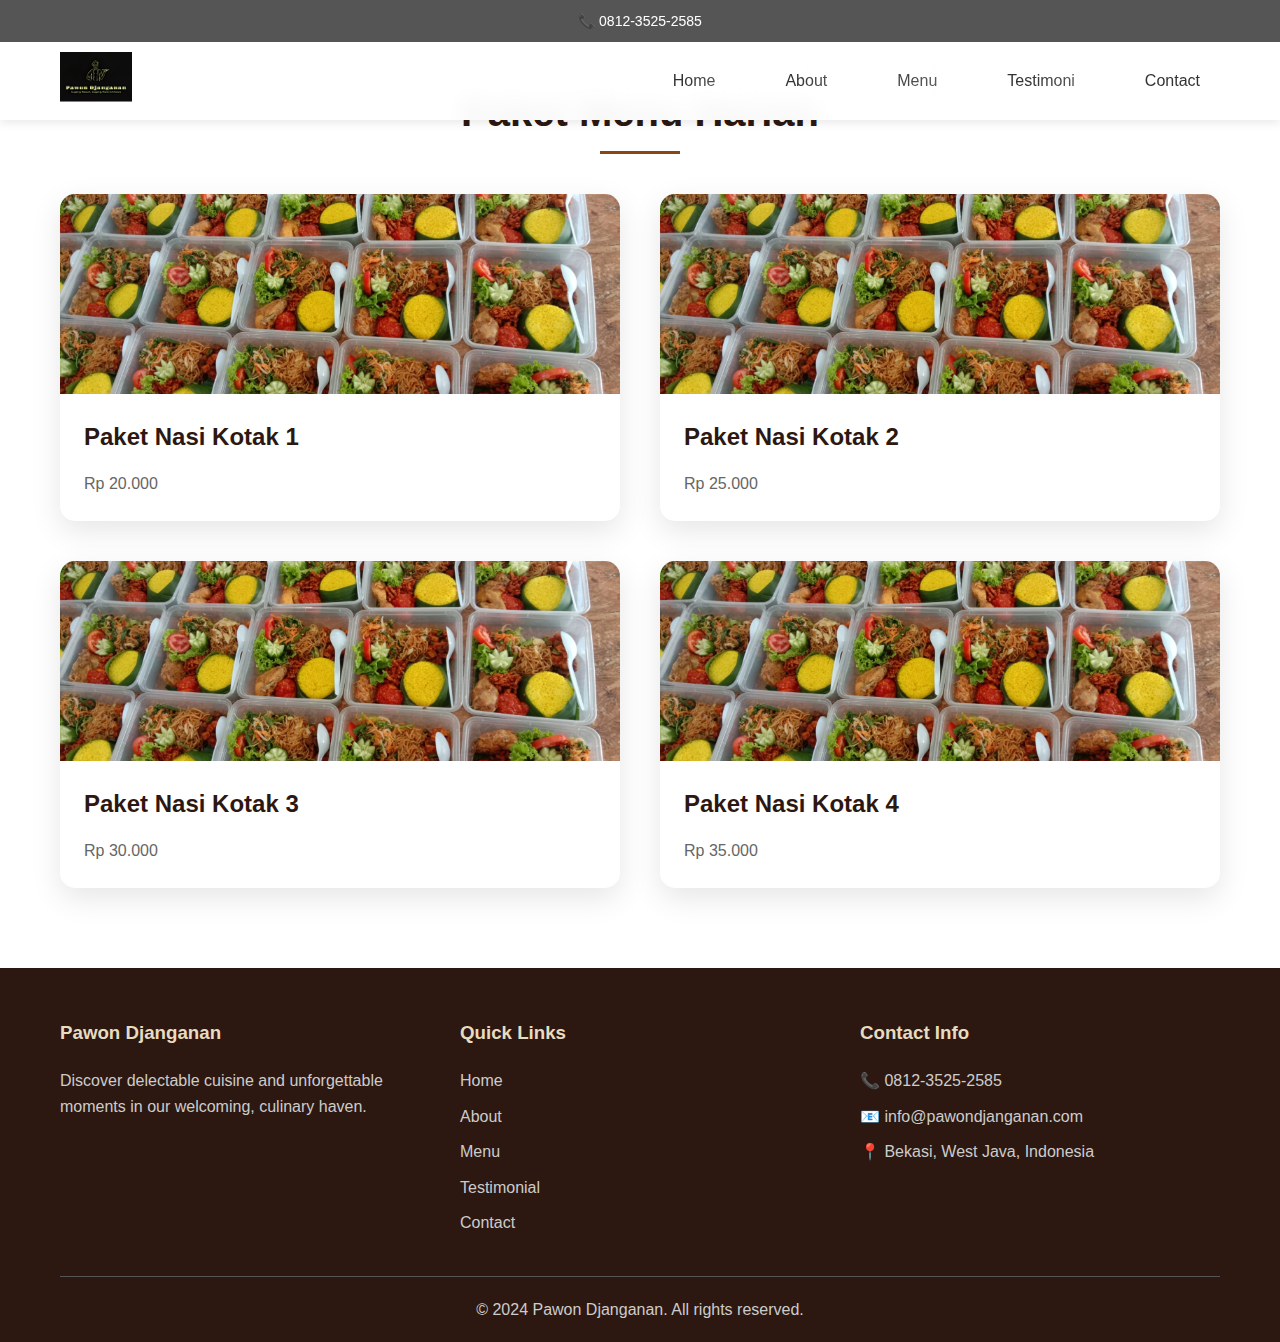
<file: paketharian.html>
<!DOCTYPE html>
<html lang="id">
<head>
    <meta charset="UTF-8">
    <meta name="viewport" content="width=device-width, initial-scale=1.0">
    <title>Pawon Djanganan - Best Food for Your Taste</title>
    <link rel="stylesheet" href="styles.css">
</head>
<body>
    <!-- Header -->
    <header class="header">
        <div class="contact-bar">
            <span>📞 0812-3525-2585</span>
        </div>
        <nav class="navbar">
            <div class="nav-container">
                <div class="logo">
                    <img src="Pawon Djanganan Logo[1] 1.png">
                </div>
                <ul class="nav-menu">
                    <li><a href="index.html" class="nav-link">Home</a></li>
                    <li><a href="index.html" class="nav-link">About</a></li>
                    <li><a href="index.html" class="nav-link">Menu</a></li>
                    <li><a href="index.html" class="nav-link">Testimoni</a></li>
                    <li><a href="index.html" class="nav-link">Contact</a></li>
                </ul>
                <div class="hamburger">
                    <span></span>
                    <span></span>
                    <span></span>
                </div>
            </div>
        </nav>
    </header>
    <!-- Menu Section -->
    <section id="menu" class="menu">
    <div class="container">
        <h2 class="section-title">Paket Menu Harian</h2>
        <div class="menu-grid">
            <a href="paketharian1.html" class="menu-item"> <!-- Wrap the item in an anchor tag -->
                <div class="menu-image">
                    <img src="Nasi Kotak.jpg" alt="Nasi Kotak">
                </div>
                <div class="menu-content">
                    <h3>Paket Nasi Kotak 1</h3>
                    <p>Rp 20.000</p>
                </div>
            </a>
            <a href="paketharian2.html" class="menu-item"> <!-- Wrap the item in an anchor tag -->
                <div class="menu-image">
                    <img src="Nasi Kotak.jpg" alt="Nasi Bowl">
                </div>
                <div class="menu-content">
                    <h3>Paket Nasi Kotak 2</h3>
                    <p>Rp 25.000</p>
                </div>
            </a>
            <a href="paketharian3.html" class="menu-item"> <!-- Wrap the item in an anchor tag -->
                <div class="menu-image">
                    <img src="Nasi Kotak.jpg" alt="Nasi Bowl">
                </div>
                <div class="menu-content">
                    <h3>Paket Nasi Kotak 3</h3>
                    <p>Rp 30.000</p>
                </div>
            </a>
            <a href="paketharian4.html" class="menu-item"> <!-- Wrap the item in an anchor tag -->
                <div class="menu-image">
                    <img src="Nasi Kotak.jpg" alt="Nasi Bowl">
                </div>
                <div class="menu-content">
                    <h3>Paket Nasi Kotak 4</h3>
                    <p>Rp 35.000</p>
                </div>
            </a>
        </div>
    </div>
    </section>
    <!-- Footer -->
    <footer class="footer">
        <div class="container">
            <div class="footer-content">
                <div class="footer-section">
                    <h3>Pawon Djanganan</h3>
                    <p>Discover delectable cuisine and unforgettable moments in our welcoming, culinary haven.</p>
                </div>
                <div class="footer-section">
                    <h3>Quick Links</h3>
                    <ul>
                        <li><a href="#home">Home</a></li>
                        <li><a href="#about">About</a></li>
                        <li><a href="#menu">Menu</a></li>
                        <li><a href="#testimonial">Testimonial</a></li>
                        <li><a href="#contact">Contact</a></li>
                    </ul>
                </div>
                <div class="footer-section">
                    <h3>Contact Info</h3>
                    <p>📞 0812-3525-2585</p>
                    <p>📧 info@pawondjanganan.com</p>
                    <p>📍 Bekasi, West Java, Indonesia</p>
                </div>
            </div>
            <div class="footer-bottom">
                <p>&copy; 2024 Pawon Djanganan. All rights reserved.</p>
            </div>
        </div>
    </footer>
    <script src="script.js"></script>
</body>
</html>
</file>
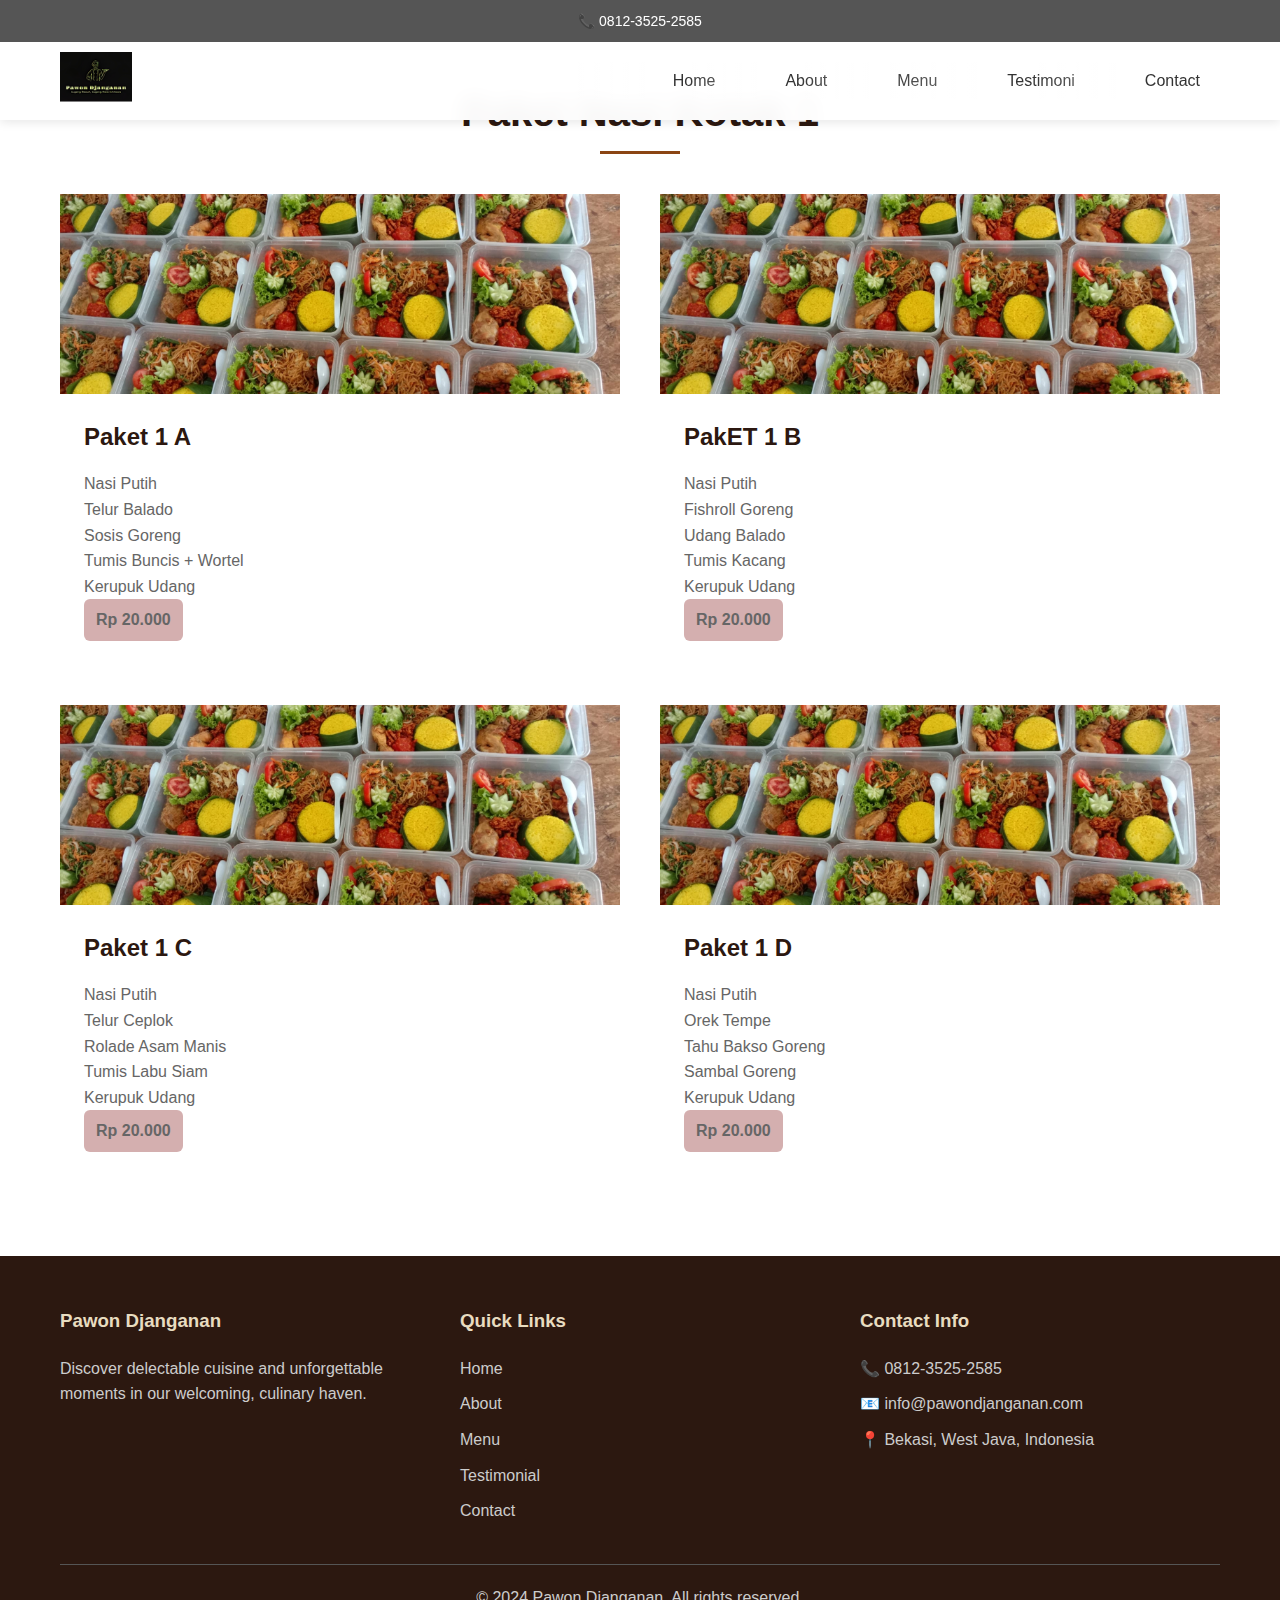
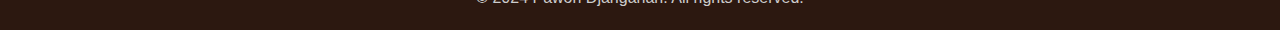
<file: paketharian1.html>
<!DOCTYPE html>
<html lang="id">
<head>
    <meta charset="UTF-8">
    <meta name="viewport" content="width=device-width, initial-scale=1.0">
    <title>Pawon Djanganan - Best Food for Your Taste</title>
    <link rel="stylesheet" href="styles.css">
</head>
<body>
    <!-- Header -->
    <header class="header">
        <div class="contact-bar">
            <span>📞 0812-3525-2585</span>
        </div>
        <nav class="navbar">
            <div class="nav-container">
                <div class="logo">
                    <img src="Pawon Djanganan Logo[1] 1.png">
                </div>
                <ul class="nav-menu">
                    <li><a href="index.html" class="nav-link">Home</a></li>
                    <li><a href="index.html" class="nav-link">About</a></li>
                    <li><a href="index.html" class="nav-link">Menu</a></li>
                    <li><a href="index.html" class="nav-link">Testimoni</a></li>
                    <li><a href="index.html" class="nav-link">Contact</a></li>
                </ul>
                <div class="hamburger">
                    <span></span>
                    <span></span>
                    <span></span>
                </div>
            </div>
        </nav>
    </header>

    <!-- Menu Section -->
    <section id="menu" class="menu">
    <div class="container">
        <h2 class="section-title">Paket Nasi Kotak 1</h2>
        <div class="menu-grid">
            <a> 
                <div class="menu-image">
                    <img src="Nasi Kotak.jpg" alt="Nasi Kotak">
                </div>
                <div class="menu-content">
                    <h3>Paket 1 A</h3>
                    <p>Nasi Putih<br>
                        Telur Balado<br>
                        Sosis Goreng<br>
                        Tumis Buncis + Wortel<br>
                        Kerupuk Udang
                    </p>
                    <p class="product-price">Rp 20.000</p>
                </div>
            </a>
            <a>
                <div class="menu-image">
                    <img src="Nasi Kotak.jpg" alt="Nasi Bowl">
                </div>
                <div class="menu-content">
                    <h3>PakET 1 B</h3>
                    <p>Nasi Putih<br>
                        Fishroll Goreng<br>
                        Udang Balado<br>
                        Tumis Kacang<br>
                        Kerupuk Udang
                    </p>
                    <p class="product-price">Rp 20.000</p>
                </div>
            </a>
            <a>
                <div class="menu-image">
                    <img src="Nasi Kotak.jpg" alt="Nasi Bowl">
                </div>
                <div class="menu-content">
                    <h3>Paket 1 C</h3>
                    <p>Nasi Putih<br>
                        Telur Ceplok<br>
                        Rolade Asam Manis<br>
                        Tumis Labu Siam<br>
                        Kerupuk Udang
                    </p>
                    <p class="product-price">Rp 20.000</p>
                </div>
            </a>
            <a>
                <div class="menu-image">
                    <img src="Nasi Kotak.jpg" alt="Nasi Bowl">
                </div>
                <div class="menu-content">
                    <h3>Paket 1 D</h3>
                    <p>Nasi Putih<br>
                        Orek Tempe<br>
                        Tahu Bakso Goreng<br>
                        Sambal Goreng<br>
                        Kerupuk Udang
                    </p>
                    <p class="product-price">Rp 20.000</p>
                </div>
            </a>
        </div>
    </div>
    </section>
    <!-- Footer -->
    <footer class="footer">
        <div class="container">
            <div class="footer-content">
                <div class="footer-section">
                    <h3>Pawon Djanganan</h3>
                    <p>Discover delectable cuisine and unforgettable moments in our welcoming, culinary haven.</p>
                </div>
                <div class="footer-section">
                    <h3>Quick Links</h3>
                    <ul>
                        <li><a href="#home">Home</a></li>
                        <li><a href="#about">About</a></li>
                        <li><a href="#menu">Menu</a></li>
                        <li><a href="#testimonial">Testimonial</a></li>
                        <li><a href="#contact">Contact</a></li>
                    </ul>
                </div>
                <div class="footer-section">
                    <h3>Contact Info</h3>
                    <p>📞 0812-3525-2585</p>
                    <p>📧 info@pawondjanganan.com</p>
                    <p>📍 Bekasi, West Java, Indonesia</p>
                </div>
            </div>
            <div class="footer-bottom">
                <p>&copy; 2024 Pawon Djanganan. All rights reserved.</p>
            </div>
        </div>
    </footer>
    <script src="script.js"></script>
</body>
</html>
</file>
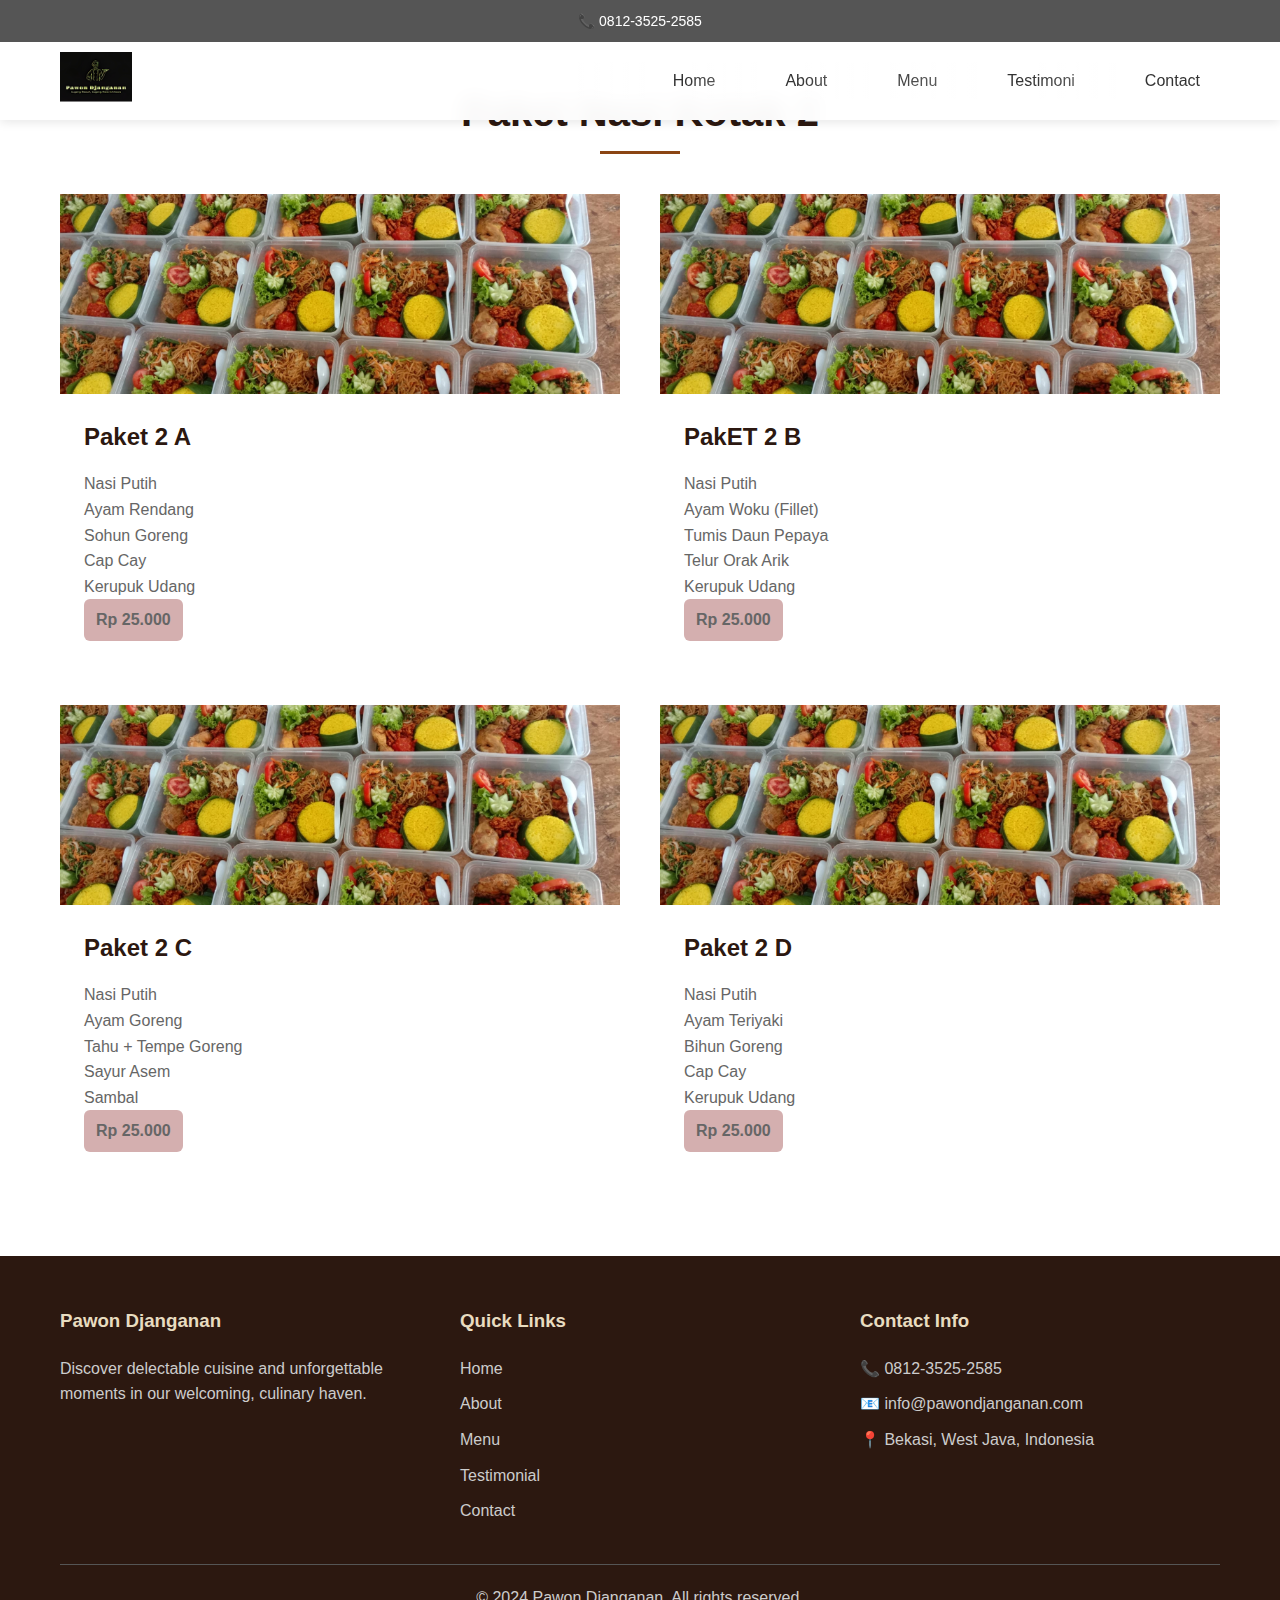
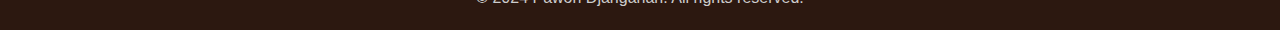
<file: paketharian2.html>
<!DOCTYPE html>
<html lang="id">
<head>
    <meta charset="UTF-8">
    <meta name="viewport" content="width=device-width, initial-scale=1.0">
    <title>Pawon Djanganan - Best Food for Your Taste</title>
    <link rel="stylesheet" href="styles.css">
</head>
<body>
    <!-- Header -->
    <header class="header">
        <div class="contact-bar">
            <span>📞 0812-3525-2585</span>
        </div>
        <nav class="navbar">
            <div class="nav-container">
                <div class="logo">
                    <img src="Pawon Djanganan Logo[1] 1.png">
                </div>
                <ul class="nav-menu">
                    <li><a href="index.html" class="nav-link">Home</a></li>
                    <li><a href="index.html" class="nav-link">About</a></li>
                    <li><a href="index.html" class="nav-link">Menu</a></li>
                    <li><a href="index.html" class="nav-link">Testimoni</a></li>
                    <li><a href="index.html" class="nav-link">Contact</a></li>
                </ul>
                <div class="hamburger">
                    <span></span>
                    <span></span>
                    <span></span>
                </div>
            </div>
        </nav>
    </header>

    <!-- Menu Section -->
    <section id="menu" class="menu">
    <div class="container">
        <h2 class="section-title">Paket Nasi Kotak 2</h2>
        <div class="menu-grid">
            <a> 
                <div class="menu-image">
                    <img src="Nasi Kotak.jpg" alt="Nasi Kotak">
                </div>
                <div class="menu-content">
                    <h3>Paket 2 A</h3>
                    <p>Nasi Putih <br>
                        Ayam Rendang<br>
                        Sohun Goreng<br>
                        Cap Cay<br>
                        Kerupuk Udang
                    </p>
                    <p class="product-price">Rp 25.000</p>
                </div>
            </a>
            <a>
                <div class="menu-image">
                    <img src="Nasi Kotak.jpg" alt="Nasi Bowl">
                </div>
                <div class="menu-content">
                    <h3>PakET 2 B</h3>
                    <p>Nasi Putih<br>
                        Ayam Woku (Fillet)<br>
                        Tumis Daun Pepaya<br>
                        Telur Orak Arik<br>
                        Kerupuk Udang
                    </p>
                    <p class="product-price">Rp 25.000</p>
                </div>
            </a>
            <a>
                <div class="menu-image">
                    <img src="Nasi Kotak.jpg" alt="Nasi Bowl">
                </div>
                <div class="menu-content">
                    <h3>Paket 2 C</h3>
                    <p>Nasi Putih<br>
                        Ayam Goreng<br>
                        Tahu + Tempe Goreng<br>
                        Sayur Asem<br>
                        Sambal
                    </p>
                    <p class="product-price">Rp 25.000</p>
                </div>
            </a>
            <a>
                <div class="menu-image">
                    <img src="Nasi Kotak.jpg" alt="Nasi Bowl">
                </div>
                <div class="menu-content">
                    <h3>Paket 2 D</h3>
                    <p>Nasi Putih<br>
                        Ayam Teriyaki<br>
                        Bihun Goreng<br>
                        Cap Cay<br>
                        Kerupuk Udang
                    </p>
                    <p class="product-price">Rp 25.000</p>
                </div>
            </a>
        </div>
    </div>
    </section>
    <!-- Footer -->
    <footer class="footer">
        <div class="container">
            <div class="footer-content">
                <div class="footer-section">
                    <h3>Pawon Djanganan</h3>
                    <p>Discover delectable cuisine and unforgettable moments in our welcoming, culinary haven.</p>
                </div>
                <div class="footer-section">
                    <h3>Quick Links</h3>
                    <ul>
                        <li><a href="#home">Home</a></li>
                        <li><a href="#about">About</a></li>
                        <li><a href="#menu">Menu</a></li>
                        <li><a href="#testimonial">Testimonial</a></li>
                        <li><a href="#contact">Contact</a></li>
                    </ul>
                </div>
                <div class="footer-section">
                    <h3>Contact Info</h3>
                    <p>📞 0812-3525-2585</p>
                    <p>📧 info@pawondjanganan.com</p>
                    <p>📍 Bekasi, West Java, Indonesia</p>
                </div>
            </div>
            <div class="footer-bottom">
                <p>&copy; 2024 Pawon Djanganan. All rights reserved.</p>
            </div>
        </div>
    </footer>
    <script src="script.js"></script>
</body>
</html>
</file>
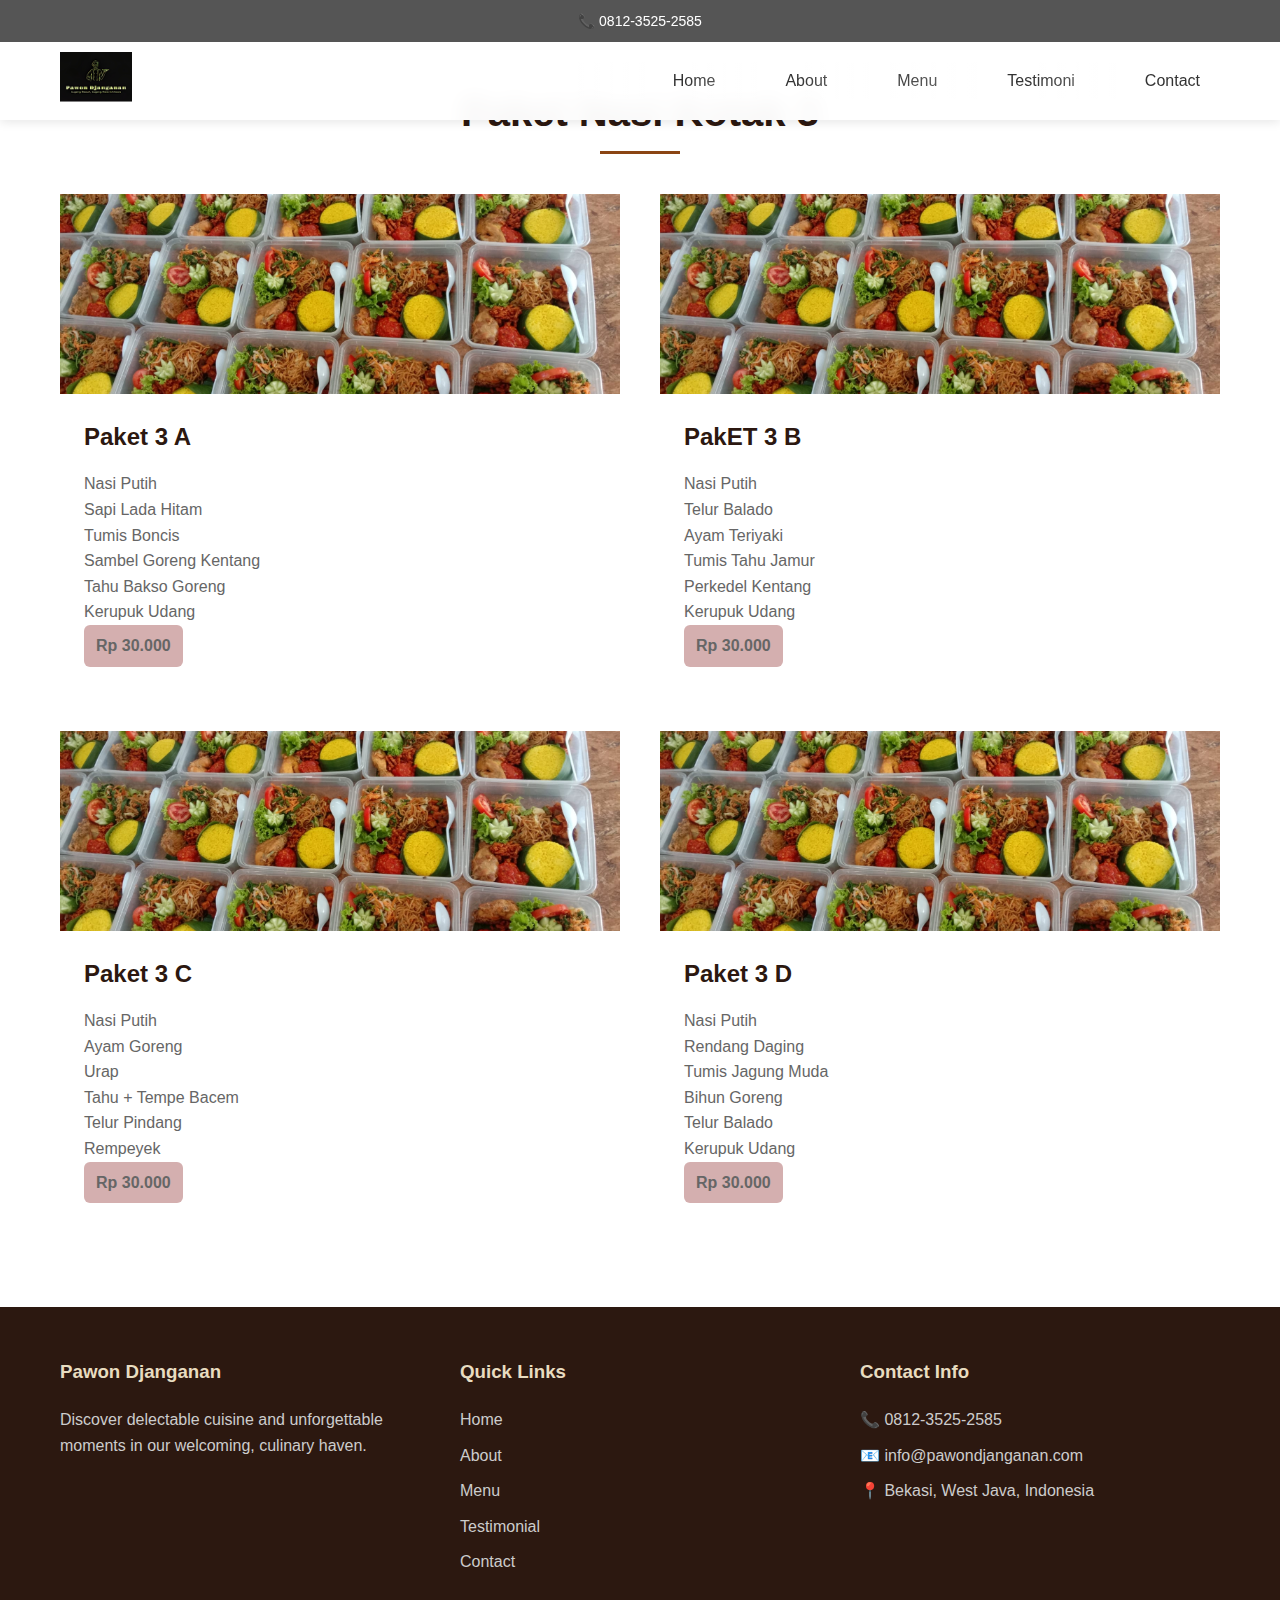
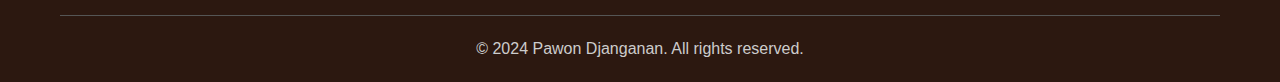
<file: paketharian3.html>
<!DOCTYPE html>
<html lang="id">
<head>
    <meta charset="UTF-8">
    <meta name="viewport" content="width=device-width, initial-scale=1.0">
    <title>Pawon Djanganan - Best Food for Your Taste</title>
    <link rel="stylesheet" href="styles.css">
</head>
<body>
    <!-- Header -->
    <header class="header">
        <div class="contact-bar">
            <span>📞 0812-3525-2585</span>
        </div>
        <nav class="navbar">
            <div class="nav-container">
                <div class="logo">
                    <img src="Pawon Djanganan Logo[1] 1.png">
                </div>
                <ul class="nav-menu">
                    <li><a href="index.html" class="nav-link">Home</a></li>
                    <li><a href="index.html" class="nav-link">About</a></li>
                    <li><a href="index.html" class="nav-link">Menu</a></li>
                    <li><a href="index.html" class="nav-link">Testimoni</a></li>
                    <li><a href="index.html" class="nav-link">Contact</a></li>
                </ul>
                <div class="hamburger">
                    <span></span>
                    <span></span>
                    <span></span>
                </div>
            </div>
        </nav>
    </header>

    <!-- Menu Section -->
    <section id="menu" class="menu">
    <div class="container">
        <h2 class="section-title">Paket Nasi Kotak 3</h2>
        <div class="menu-grid">
            <a> 
                <div class="menu-image">
                    <img src="Nasi Kotak.jpg" alt="Nasi Kotak">
                </div>
                <div class="menu-content">
                    <h3>Paket 3 A</h3>
                    <p>Nasi Putih<br>
                        Sapi Lada Hitam<br>
                        Tumis Boncis<br>
                        Sambel Goreng Kentang<br>
                        Tahu Bakso Goreng<br>
                        Kerupuk Udang
                    </p>
                    <p class="product-price">Rp 30.000</p>
                </div>
            </a>
            <a>
                <div class="menu-image">
                    <img src="Nasi Kotak.jpg" alt="Nasi Bowl">
                </div>
                <div class="menu-content">
                    <h3>PakET 3 B</h3>
                    <p>Nasi Putih<br>
                        Telur Balado<br>
                        Ayam Teriyaki<br>
                        Tumis Tahu Jamur<br>
                        Perkedel Kentang<br>
                        Kerupuk Udang
                    </p>
                    <p class="product-price">Rp 30.000</p>
                </div>
            </a>
            <a>
                <div class="menu-image">
                    <img src="Nasi Kotak.jpg" alt="Nasi Bowl">
                </div>
                <div class="menu-content">
                    <h3>Paket 3 C</h3>
                    <p>Nasi Putih<br>
                        Ayam Goreng<br>
                        Urap<br>
                        Tahu + Tempe Bacem<br>
                        Telur Pindang<br>
                        Rempeyek
                    </p>
                    <p class="product-price">Rp 30.000</p>
                </div>
            </a>
            <a>
                <div class="menu-image">
                    <img src="Nasi Kotak.jpg" alt="Nasi Bowl">
                </div>
                <div class="menu-content">
                    <h3>Paket 3 D</h3>
                    <p>Nasi Putih<br>
                        Rendang Daging<br>
                        Tumis Jagung Muda <br>
                        Bihun Goreng<br>
                        Telur Balado<br>
                        Kerupuk Udang
                    </p>
                    <p class="product-price">Rp 30.000</p>
                </div>
            </a>
        </div>
    </div>
    </section>

    <!-- Footer -->
    <footer class="footer">
        <div class="container">
            <div class="footer-content">
                <div class="footer-section">
                    <h3>Pawon Djanganan</h3>
                    <p>Discover delectable cuisine and unforgettable moments in our welcoming, culinary haven.</p>
                </div>
                <div class="footer-section">
                    <h3>Quick Links</h3>
                    <ul>
                        <li><a href="#home">Home</a></li>
                        <li><a href="#about">About</a></li>
                        <li><a href="#menu">Menu</a></li>
                        <li><a href="#testimonial">Testimonial</a></li>
                        <li><a href="#contact">Contact</a></li>
                    </ul>
                </div>
                <div class="footer-section">
                    <h3>Contact Info</h3>
                    <p>📞 0812-3525-2585</p>
                    <p>📧 info@pawondjanganan.com</p>
                    <p>📍 Bekasi, West Java, Indonesia</p>
                </div>
            </div>
            <div class="footer-bottom">
                <p>&copy; 2024 Pawon Djanganan. All rights reserved.</p>
            </div>
        </div>
    </footer>
    <script src="script.js"></script>
</body>
</html>
</file>
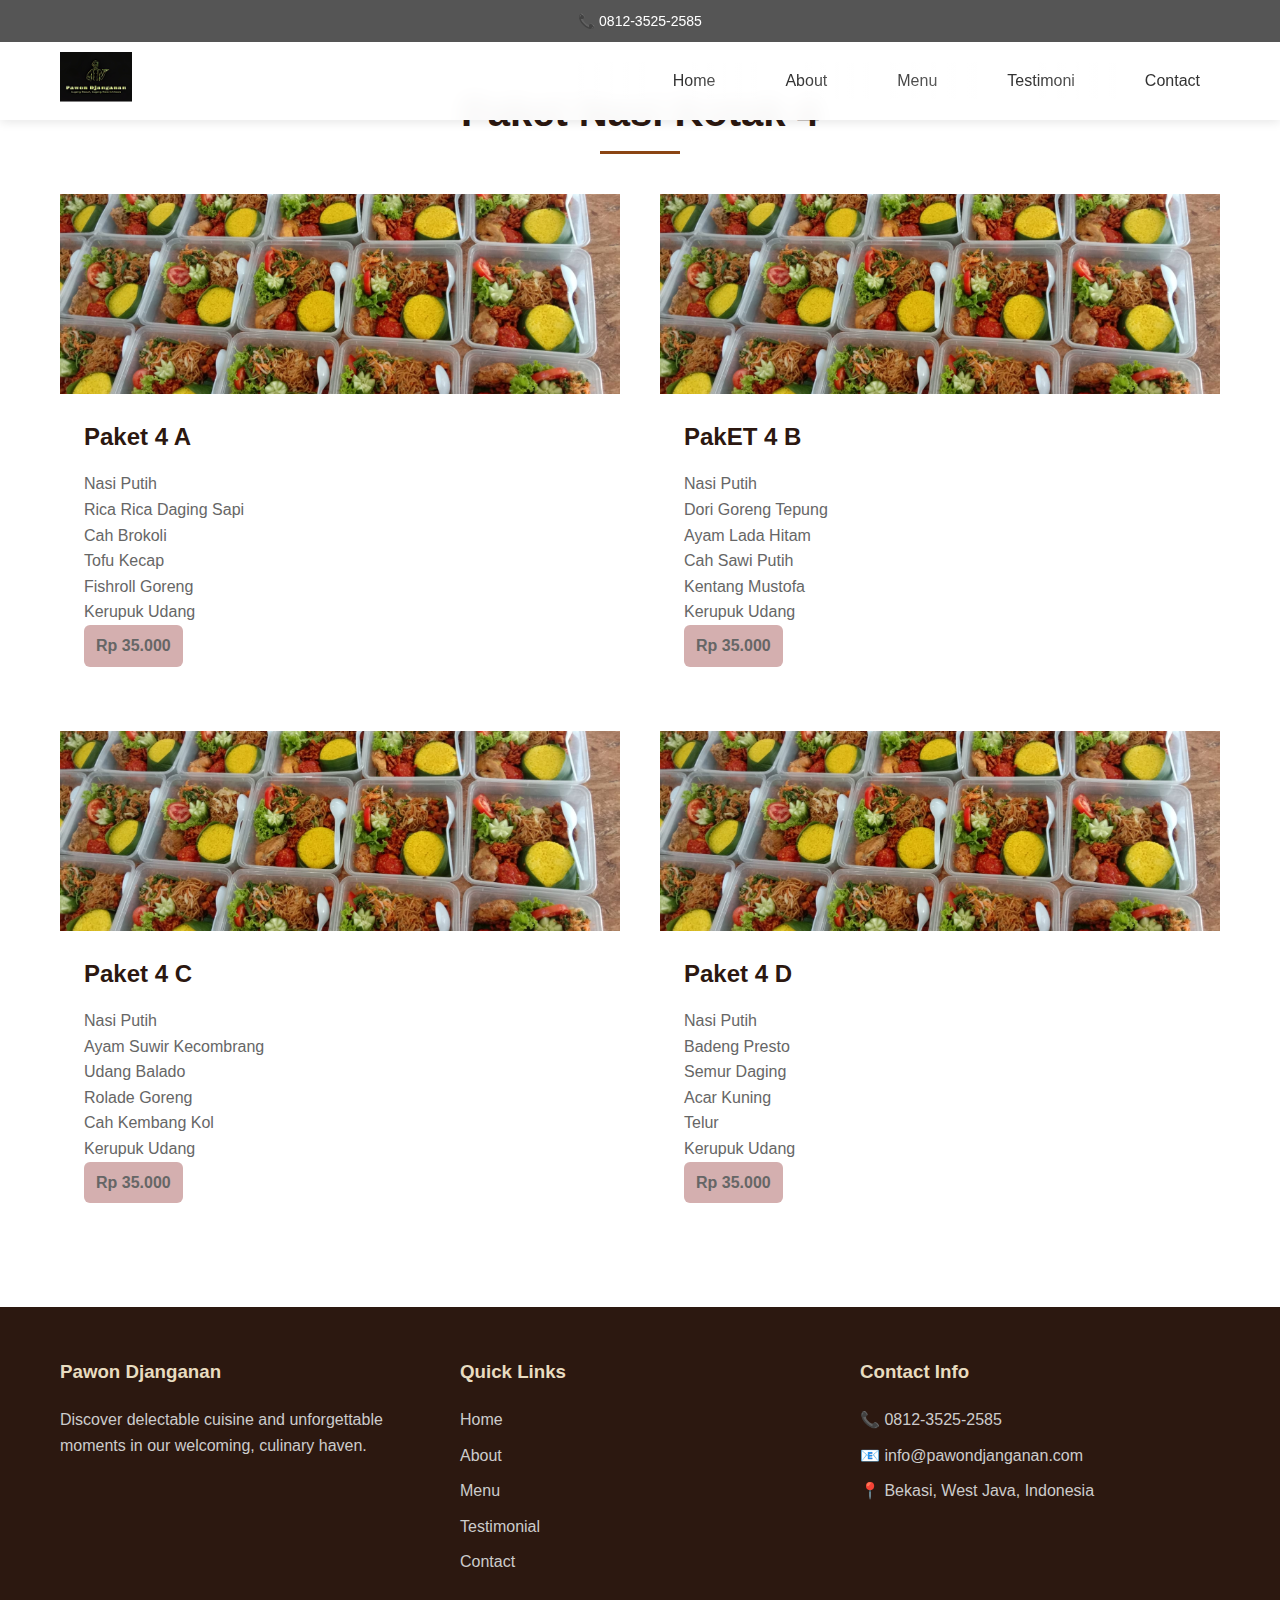
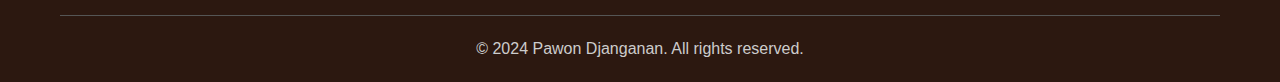
<file: paketharian4.html>
<!DOCTYPE html>
<html lang="id">
<head>
    <meta charset="UTF-8">
    <meta name="viewport" content="width=device-width, initial-scale=1.0">
    <title>Pawon Djanganan - Best Food for Your Taste</title>
    <link rel="stylesheet" href="styles.css">
</head>
<body>
    <!-- Header -->
    <header class="header">
        <div class="contact-bar">
            <span>📞 0812-3525-2585</span>
        </div>
        <nav class="navbar">
            <div class="nav-container">
                <div class="logo">
                    <img src="Pawon Djanganan Logo[1] 1.png">
                </div>
                <ul class="nav-menu">
                    <li><a href="index.html" class="nav-link">Home</a></li>
                    <li><a href="index.html" class="nav-link">About</a></li>
                    <li><a href="index.html" class="nav-link">Menu</a></li>
                    <li><a href="index.html" class="nav-link">Testimoni</a></li>
                    <li><a href="index.html" class="nav-link">Contact</a></li>
                </ul>
                <div class="hamburger">
                    <span></span>
                    <span></span>
                    <span></span>
                </div>
            </div>
        </nav>
    </header>

    <!-- Menu Section -->
    <section id="menu" class="menu">
    <div class="container">
        <h2 class="section-title">Paket Nasi Kotak 4</h2>
        <div class="menu-grid">
            <a> 
                <div class="menu-image">
                    <img src="Nasi Kotak.jpg" alt="Nasi Kotak">
                </div>
                <div class="menu-content">
                    <h3>Paket 4 A</h3>
                    <p>Nasi Putih<br>
                        Rica Rica Daging Sapi<br>
                        Cah Brokoli<br>
                        Tofu Kecap<br>
                        Fishroll Goreng<br>
                        Kerupuk Udang
                    </p>
                    <p class="product-price">Rp 35.000</p>
                </div>
            </a>
            <a>
                <div class="menu-image">
                    <img src="Nasi Kotak.jpg" alt="Nasi Bowl">
                </div>
                <div class="menu-content">
                    <h3>PakET 4 B</h3>
                    <p>Nasi Putih<br>
                        Dori Goreng Tepung<br>
                        Ayam Lada Hitam<br>
                        Cah Sawi Putih<br>
                        Kentang Mustofa<br>
                        Kerupuk Udang
                    </p>
                    <p class="product-price">Rp 35.000</p>
                </div>
            </a>
            <a>
                <div class="menu-image">
                    <img src="Nasi Kotak.jpg" alt="Nasi Bowl">
                </div>
                <div class="menu-content">
                    <h3>Paket 4 C</h3>
                    <p>Nasi Putih<br>
                        Ayam Suwir Kecombrang<br>
                        Udang Balado<br>
                        Rolade Goreng<br>
                        Cah Kembang Kol<br>
                        Kerupuk Udang
                    </p>
                    <p class="product-price">Rp 35.000</p>
                </div>
            </a>
            <a>
                <div class="menu-image">
                    <img src="Nasi Kotak.jpg" alt="Nasi Bowl">
                </div>
                <div class="menu-content">
                    <h3>Paket 4 D</h3>
                    <p>Nasi Putih<br>
                        Badeng Presto<br>
                        Semur Daging<br>
                        Acar Kuning<br>
                        Telur<br>
                        Kerupuk Udang
                    </p>
                    <p class="product-price">Rp 35.000</p>
                </div>
            </a>
        </div>
    </div>
    </section>
    <!-- Footer -->
    <footer class="footer">
        <div class="container">
            <div class="footer-content">
                <div class="footer-section">
                    <h3>Pawon Djanganan</h3>
                    <p>Discover delectable cuisine and unforgettable moments in our welcoming, culinary haven.</p>
                </div>
                <div class="footer-section">
                    <h3>Quick Links</h3>
                    <ul>
                        <li><a href="#home">Home</a></li>
                        <li><a href="#about">About</a></li>
                        <li><a href="#menu">Menu</a></li>
                        <li><a href="#testimonial">Testimonial</a></li>
                        <li><a href="#contact">Contact</a></li>
                    </ul>
                </div>
                <div class="footer-section">
                    <h3>Contact Info</h3>
                    <p>📞 0812-3525-2585</p>
                    <p>📧 info@pawondjanganan.com</p>
                    <p>📍 Bekasi, West Java, Indonesia</p>
                </div>
            </div>
            <div class="footer-bottom">
                <p>&copy; 2024 Pawon Djanganan. All rights reserved.</p>
            </div>
        </div>
    </footer>
    <script src="script.js"></script>
</body>
</html>
</file>
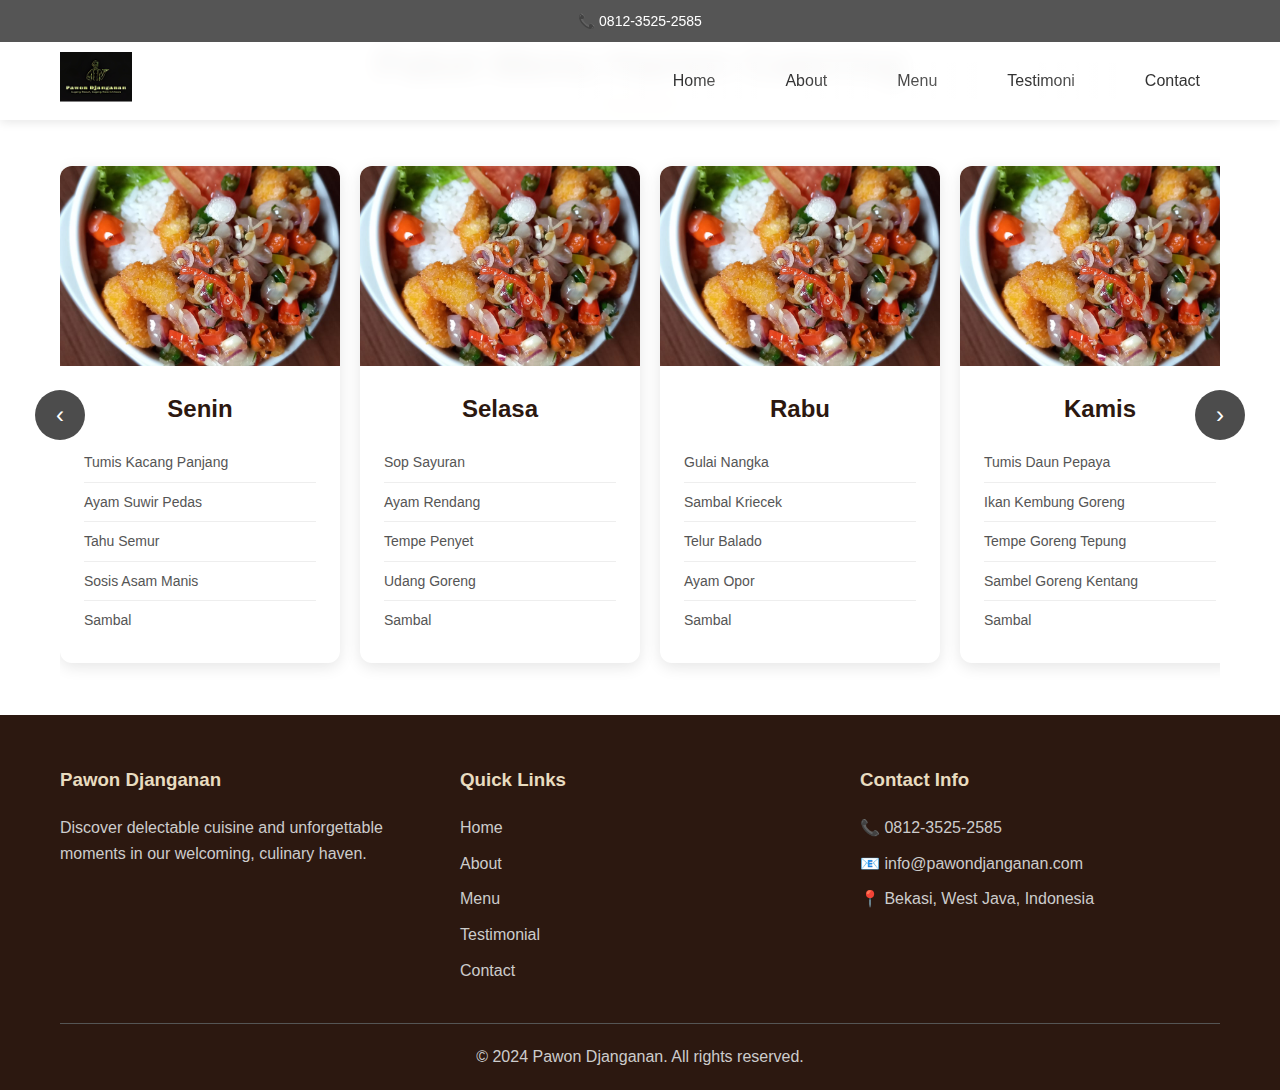
<file: paketnasikotak.html>
<!DOCTYPE html>
<html lang="id">
<head>
    <meta charset="UTF-8">
    <meta name="viewport" content="width=device-width, initial-scale=1.0">
    <title>Pawon Djanganan - Best Food for Your Taste</title>
    <link rel="stylesheet" href="styles.css">
</head>
<body>
    <!-- Header -->
    <header class="header">
        <div class="contact-bar">
            <span>📞 0812-3525-2585</span>
        </div>
        <nav class="navbar">
            <div class="nav-container">
                <div class="logo">
                    <img src="Pawon Djanganan Logo[1] 1.png">
                </div>
                <ul class="nav-menu">
                    <li><a href="index.html" class="nav-link">Home</a></li>
                    <li><a href="index.html" class="nav-link">About</a></li>
                    <li><a href="index.html" class="nav-link">Menu</a></li>
                    <li><a href="index.html" class="nav-link">Testimoni</a></li>
                    <li><a href="index.html" class="nav-link">Contact</a></li>
                </ul>
                <div class="hamburger">
                    <span></span>
                    <span></span>
                    <span></span>
                </div>
            </div>
        </nav>
    </header>

    <!-- Main Content -->
    <main class="main-content">
        <div class="container">
             <h2 class="section-title">Paket Menu Harian Catering</h2>
            <div class="menu-carousel-container">
                <button class="carousel-btn prev-btn" id="prevBtn">‹</button>
                
                <div class="menu-carousel" id="menuCarousel">
                    <!-- Senin -->
                    <div class="menu-card">
                        <div class="menu-image">
                            <img src="Nasi bowl.jpg" alt="Menu Senin">
                        </div>
                        <div class="menu-content">
                            <h3 class="day-title">Senin</h3>
                            <ul class="menu-list">
                                <li>Tumis Kacang Panjang</li>
                                <li>Ayam Suwir Pedas</li>
                                <li>Tahu Semur</li>
                                <li>Sosis Asam Manis</li>
                                <li>Sambal</li>
                            </ul>
                        </div>
                    </div>

                    <!-- Selasa -->
                    <div class="menu-card">
                        <div class="menu-image">
                            <img src="Nasi bowl.jpg" alt="Menu Selasa">
                        </div>
                        <div class="menu-content">
                            <h3 class="day-title">Selasa</h3>
                            <ul class="menu-list">
                                <li>Sop Sayuran</li>
                                <li>Ayam Rendang</li>
                                <li>Tempe Penyet</li>
                                <li>Udang Goreng</li>
                                <li>Sambal</li>
                            </ul>
                        </div>
                    </div>

                    <!-- Rabu -->
                    <div class="menu-card">
                        <div class="menu-image">
                            <img src="Nasi bowl.jpg" alt="Menu Rabu">
                        </div>
                        <div class="menu-content">
                            <h3 class="day-title">Rabu</h3>
                            <ul class="menu-list">
                                <li>Gulai Nangka</li>
                                <li>Sambal Kriecek</li>
                                <li>Telur Balado</li>
                                <li>Ayam Opor</li>
                                <li>Sambal</li>
                            </ul>
                        </div>
                    </div>

                    <!-- Kamis -->
                    <div class="menu-card">
                        <div class="menu-image">
                            <img src="Nasi bowl.jpg" alt="Menu Kamis">
                        </div>
                        <div class="menu-content">
                            <h3 class="day-title">Kamis</h3>
                            <ul class="menu-list">
                                <li>Tumis Daun Pepaya</li>
                                <li>Ikan Kembung Goreng</li>
                                <li>Tempe Goreng Tepung</li>
                                <li>Sambel Goreng Kentang</li>
                                <li>Sambal</li>
                            </ul>
                        </div>
                    </div>

                    <!-- Jumat -->
                    <div class="menu-card">
                        <div class="menu-image">
                            <img src="Nasi bowl.jpg" alt="Menu Jumat">
                        </div>
                        <div class="menu-content">
                            <h3 class="day-title">Jumat</h3>
                            <ul class="menu-list">
                                <li>Tumis Labu Jagung</li>
                                <li>Sambal Goreng Kentang</li>
                                <li>Semur Daging</li>
                                <li>Tahu Isi Sayur</li>
                                <li>Sambal</li>
                            </ul>
                        </div>
                    </div>
                </div>
                
                <button class="carousel-btn next-btn" id="nextBtn">›</button>
            </div>
        </div>
    </main>
    <!-- Footer -->
    <footer class="footer">
        <div class="container">
            <div class="footer-content">
                <div class="footer-section">
                    <h3>Pawon Djanganan</h3>
                    <p>Discover delectable cuisine and unforgettable moments in our welcoming, culinary haven.</p>
                </div>
                <div class="footer-section">
                    <h3>Quick Links</h3>
                    <ul>
                        <li><a href="#home">Home</a></li>
                        <li><a href="#about">About</a></li>
                        <li><a href="#menu">Menu</a></li>
                        <li><a href="#testimonial">Testimonial</a></li>
                        <li><a href="#contact">Contact</a></li>
                    </ul>
                </div>
                <div class="footer-section">
                    <h3>Contact Info</h3>
                    <p>📞 0812-3525-2585</p>
                    <p>📧 info@pawondjanganan.com</p>
                    <p>📍 Bekasi, West Java, Indonesia</p>
                </div>
            </div>
            <div class="footer-bottom">
                <p>&copy; 2024 Pawon Djanganan. All rights reserved.</p>
            </div>
        </div>
    </footer>

    <script src="script.js"></script>
</body>
</html>
</file>
<file: styles.css>
/* Reset and Base Styles */
* {
    margin: 0;
    padding: 0;
    box-sizing: border-box;
}

body {
    font-family: 'Arial', sans-serif;
    line-height: 1.6;
    color: #333;
    overflow-x: hidden;
}

.container {
    max-width: 1200px;
    margin: 0 auto;
    padding: 0 20px;
}

/* Header Styles */
.contact-bar {
    background: #555;
    color: white;
    text-align: center;
    padding: 10px 0;
    font-size: 14px;
}

.header {
    background: rgba(255, 255, 255, 0.95);
    position: fixed;
    top: 0;
    width: 100%;
    z-index: 1000;
    backdrop-filter: blur(10px);
    box-shadow: 0 2px 10px rgba(0, 0, 0, 0.1);
}

.navbar {
    padding: 10px 0;
}

.nav-container {
    max-width: 1200px;
    margin: 0 auto;
    padding: 0 20px;
    display: flex;
    justify-content: space-between;
    align-items: center;
}

.logo img {
    height: 50px;
    width: auto;
}

.nav-menu {
    display: flex;
    list-style: none;
    gap: 30px;
}

.nav-link {
    text-decoration: none;
    color: #333;
    font-weight: 500;
    padding: 10px 20px;
    border-radius: 25px;
    transition: all 0.3s ease;
    position: relative;
}

.nav-link:hover,
.nav-link.active {
    background: #E8DCC0;
    color: #2c1810;
    transform: translateY(-2px);
}

.hamburger {
    display: none;
    flex-direction: column;
    cursor: pointer;
}

.hamburger span {
    width: 25px;
    height: 3px;
    background: #333;
    margin: 3px 0;
    transition: 0.3s;
}

/* Hero Section */
.hero {
    height: 100vh;
    background: linear-gradient(rgba(0, 0, 0, 0.4), rgba(0, 0, 0, 0.4)),
                url('image\ 110.png');
    background-size: cover;
    background-position: center;
    background-attachment: fixed;
    display: flex;
    align-items: center;
    justify-content: center;
    text-align: center;
    color: white;
    position: relative;
}

.hero::before {
    content: '';
    position: absolute;
    top: 0;
    left: 0;
    right: 0;
    bottom: 0;
    background: url('image\ 110.png');
    background-size: cover;
    background-position: center;
    opacity: 0.9;
}

.hero-content {
    position: relative;
    z-index: 2;
    max-width: 800px;
    padding: 0 20px;
}

.hero h1 {
    font-size: 3.5rem;
    margin-bottom: 20px;
    font-weight: 700;
    color: #2c1810;
    text-shadow: 2px 2px 4px rgba(0, 0, 0, 0.3);
}

.hero p {
    font-size: 1.2rem;
    margin-bottom: 30px;
    color: #444;
    text-shadow: 1px 1px 2px rgba(0, 0, 0, 0.3);
}

.cta-button {
    padding: 15px 40px;
    background: #8B4513;
    color: white;
    border: none;
    border-radius: 50px;
    font-size: 1.1rem;
    font-weight: 600;
    cursor: pointer;
    transition: all 0.3s ease;
    box-shadow: 0 4px 15px rgba(139, 69, 19, 0.3);
}

.cta-button:hover {
    background: #A0522D;
    transform: translateY(-3px);
    box-shadow: 0 6px 20px rgba(139, 69, 19, 0.4);
}

/* Section Styles */
section {
    padding: 80px 0;
}

.section-title {
    text-align: center;
    font-size: 2.5rem;
    margin-bottom: 50px;
    color: #2c1810;
    position: relative;
}

.section-title::after {
    content: '';
    position: absolute;
    bottom: -10px;
    left: 50%;
    transform: translateX(-50%);
    width: 80px;
    height: 3px;
    background: #8B4513;
}

/* About Section */
.about {
    background: #f8f8f8;
}

.about-content {
    display: grid;
    grid-template-columns: 1fr 1fr;
    gap: 50px;
    align-items: center;
}

.about-image img {
    width: 100%;
    height: 400px;
    object-fit: cover;
    border-radius: 15px;
    box-shadow: 0 10px 30px rgba(0, 0, 0, 0.1);
}

.about-text h2 {
    font-size: 2.2rem;
    margin-bottom: 20px;
    color: #2c1810;
}

.about-text p {
    font-size: 1.1rem;
    margin-bottom: 20px;
    color: #666;
    line-height: 1.8;
}

/* Menu Section */
a {
    text-decoration: none; /* This removes the underline from all anchor tags */
}

.menu {
    background: white;
}

.menu-grid {
    display: grid;
    grid-template-columns: repeat(auto-fit, minmax(400px, 1fr));
    gap: 40px;
}

.menu-item {
    background: white;
    border-radius: 15px;
    overflow: hidden;
    box-shadow: 0 10px 30px rgba(0, 0, 0, 0.1);
    transition: transform 0.3s ease;
}

.menu-item:hover {
    transform: translateY(-10px);
}

.menu-image img {
    width: 100%;
    height: 250px;
    object-fit: cover;
}

.menu-content {
    padding: 30px;
}

.menu-content h3 {
    font-size: 1.5rem;
    margin-bottom: 15px;
    color: #2c1810;
}

.menu-content p {
    color: #666;
    line-height: 1.6;
}

/* Testimonial Section */
.testimonial {
    background: #f8f8f8;
}

.testimonial-grid {
    display: grid;
    grid-template-columns: repeat(auto-fit, minmax(300px, 1fr));
    gap: 30px;
}

.testimonial-item {
    background: white;
    padding: 30px;
    border-radius: 15px;
    box-shadow: 0 5px 20px rgba(0, 0, 0, 0.1);
    transition: transform 0.3s ease;
}

.testimonial-item:hover {
    transform: translateY(-5px);
}

.testimonial-content p {
    font-style: italic;
    margin-bottom: 20px;
    color: #666;
    font-size: 1.1rem;
}

.customer-info h4 {
    color: #2c1810;
    margin-bottom: 5px;
}

.customer-info span {
    color: #8B4513;
    font-size: 0.9rem;
}

/* Contact Section */
.contact {
    background: white;
}

.contact-content {
    display: grid;
    grid-template-columns: 1fr 1fr;
    gap: 50px;
}

.contact-info {
    display: flex;
    flex-direction: column;
    gap: 30px;
}

.contact-item h3 {
    color: #2c1810;
    margin-bottom: 10px;
    font-size: 1.2rem;
}

.contact-item p {
    color: #666;
    font-size: 1.1rem;
}

.contact-form {
    background: #f8f8f8;
    padding: 40px;
    border-radius: 15px;
}

.form-group {
    margin-bottom: 20px;
}

.form-group input,
.form-group textarea {
    width: 100%;
    padding: 15px;
    border: 1px solid #ddd;
    border-radius: 8px;
    font-size: 1rem;
    transition: border-color 0.3s ease;
}

.form-group input:focus,
.form-group textarea:focus {
    outline: none;
    border-color: #8B4513;
}

.submit-btn {
    background: #8B4513;
    color: white;
    padding: 15px 30px;
    border: none;
    border-radius: 8px;
    font-size: 1rem;
    cursor: pointer;
    width: 100%;
    transition: background 0.3s ease;
}

.submit-btn:hover {
    background: #A0522D;
}

/* Footer */
.footer {
    background: #2c1810;
    color: white;
    padding: 50px 0 20px;
}

.footer-content {
    display: grid;
    grid-template-columns: repeat(auto-fit, minmax(250px, 1fr));
    gap: 40px;
    margin-bottom: 30px;
}

.footer-section h3 {
    margin-bottom: 20px;
    color: #E8DCC0;
}

.footer-section p {
    margin-bottom: 10px;
    color: #ccc;
}

.footer-section ul {
    list-style: none;
}

.footer-section ul li {
    margin-bottom: 10px;
}

.footer-section ul li a {
    color: #ccc;
    text-decoration: none;
    transition: color 0.3s ease;
}

.footer-section ul li a:hover {
    color: #E8DCC0;
}

.footer-bottom {
    text-align: center;
    padding-top: 20px;
    border-top: 1px solid #555;
    color: #ccc;
}

/* Mobile Responsive */
@media (max-width: 768px) {
    .hamburger {
        display: flex;
    }

    .nav-menu {
        position: fixed;
        left: -100%;
        top: 70px;
        flex-direction: column;
        background-color: white;
        width: 100%;
        text-align: center;
        transition: 0.3s;
        box-shadow: 0 10px 27px rgba(0, 0, 0, 0.05);
        padding: 20px 0;
    }

    .nav-menu.active {
        left: 0;
    }

    .nav-menu li {
        margin: 10px 0;
    }

    .hero h1 {
        font-size: 2.5rem;
    }

    .hero p {
        font-size: 1rem;
    }

    .about-content {
        grid-template-columns: 1fr;
        gap: 30px;
    }

    .menu-grid {
        grid-template-columns: 1fr;
    }

    .contact-content {
        grid-template-columns: 1fr;
        gap: 30px;
    }

    .testimonial-grid {
        grid-template-columns: 1fr;
    }

    .footer-content {
        grid-template-columns: 1fr;
        text-align: center;
    }

    .section-title {
        font-size: 2rem;
    }

    .menu-grid {
        grid-template-columns: 1fr;
    }

    .menu-item {
        margin: 0 20px;
    }
}

@media (max-width: 480px) {
    .hero h1 {
        font-size: 2rem;
    }

    .hero p {
        font-size: 0.9rem;
    }

    .cta-button {
        padding: 12px 30px;
        font-size: 1rem;
    }

    .contact-form {
        padding: 20px;
    }

    .container {
        padding: 0 15px;
    }
}

/* Smooth scrolling */
html {
    scroll-behavior: smooth;
}

/* Animation classes */
.fade-in {
    opacity: 0;
    transform: translateY(30px);
    transition: all 0.6s ease;
}

.fade-in.visible {
    opacity: 1;
    transform: translateY(0);
}

/* Loading animation */
@keyframes pulse {
    0% {
        transform: scale(1);
    }
    50% {
        transform: scale(1.05);
    }
    100% {
        transform: scale(1);
    }
}

.menu-item:hover .menu-image img {
    animation: pulse 0.6s ease-in-out;
}

/* Button hover effects */
.nav-link {
    position: relative;
    overflow: hidden;
}

.nav-link::before {
    content: '';
    position: absolute;
    top: 0;
    left: -100%;
    width: 100%;
    height: 100%;
    background: linear-gradient(90deg, transparent, rgba(255, 255, 255, 0.2), transparent);
    transition: left 0.5s;
}

.nav-link:hover::before {
    left: 100%;
}


/* Main Content */
.main-content {
    padding: 2rem 0;
}

/*.page-title {
    text-align: center;
    margin-bottom: 3rem;
    font-size: 2.5rem;
    color: #333;
    font-weight: 600;
}

/* Menu Carousel(harian) */
.menu-carousel-container {
    position: relative;
    max-width: 100%;
    margin: 0 auto;
}

.carousel-btn {
    position: absolute;
    top: 50%;
    transform: translateY(-50%);
    background: rgba(0,0,0,0.7);
    color: white;
    border: none;
    width: 50px;
    height: 50px;
    border-radius: 50%;
    font-size: 24px;
    cursor: pointer;
    z-index: 10;
    transition: all 0.3s ease;
    display: flex;
    align-items: center;
    justify-content: center;
}

.carousel-btn:hover {
    background: rgba(0,0,0,0.9);
    transform: translateY(-50%) scale(1.1);
}

.prev-btn {
    left: -25px;
}

.next-btn {
    right: -25px;
}

.menu-carousel {
    display: flex;
    gap: 20px;
    overflow-x: auto;
    scroll-behavior: smooth;
    padding: 20px 0;
    scrollbar-width: none;
    -ms-overflow-style: none;
}

.menu-carousel::-webkit-scrollbar {
    display: none;
}

/* Menu Cards */
.menu-card {
    flex: 0 0 280px;
    background: white;
    border-radius: 12px;
    box-shadow: 0 4px 15px rgba(0,0,0,0.1);
    overflow: hidden;
    transition: all 0.3s ease;
}

.menu-card:hover {
    transform: translateY(-5px);
    box-shadow: 0 8px 25px rgba(0,0,0,0.15);
}

.menu-image {
    height: 200px;
    overflow: hidden;
    position: relative;
}

.menu-image img {
    width: 100%;
    height: 100%;
    object-fit: cover;
    transition: transform 0.3s ease;
}

.menu-card:hover .menu-image img {
    transform: scale(1.05);
}

.menu-content {
    padding: 1.5rem;
}

.day-title {
    text-align: center;
    font-size: 1.5rem;
    color: #4CAF50;
    margin-bottom: 1rem;
    font-weight: 600;
}

.menu-list {
    list-style: none;
    appearance: 8px;
}

.menu-list li {
    padding: 8px 0;
    border-bottom: 1px solid #eee;
    color: #555;
    font-size: 14px;
    transition: color 0.3s ease;
}

.menu-list li:last-child {
    border-bottom: none;
}

.menu-list li:hover {
    color: #4CAF50;
}

.product-price {
    font-size: 16px;
    color: #e74c3c;
    font-weight: bold;
    background-color: #d4afaf;
    padding: 8px 12px;
    border-radius: 6px;
    display: inline-block;
}
</file>
